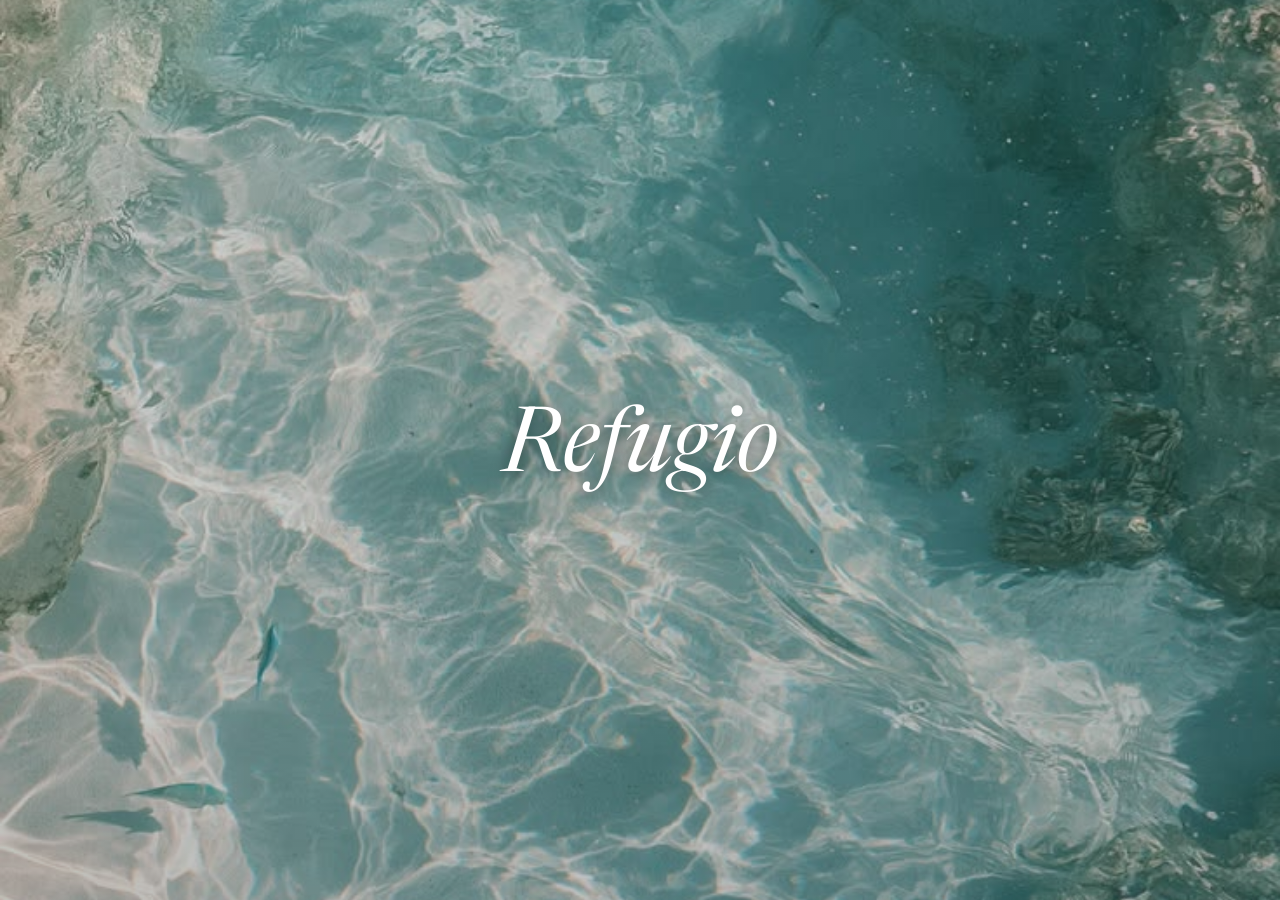
<file: index.html>
<!DOCTYPE html>
<html lang="es">
<head>
    <meta charset="UTF-8">
    <meta name="viewport" content="width=device-width, initial-scale=1.0">
    <link rel="icon" href="elementos/perrito.png" />
    <title>También se habita la web</title>
    <link rel="stylesheet" href="style.css" />
</head>
<body>

    <!-- Capa protectora para suavizar el fondo -->
    <div class="capa-overlay"></div>

    <!-- Contenido principal centrado -->
    <main class="contenido-frontal">
        <h1><a href="pagina-2.html">Refugio</a></h1>
    </main>

</body>
</html>
</file>
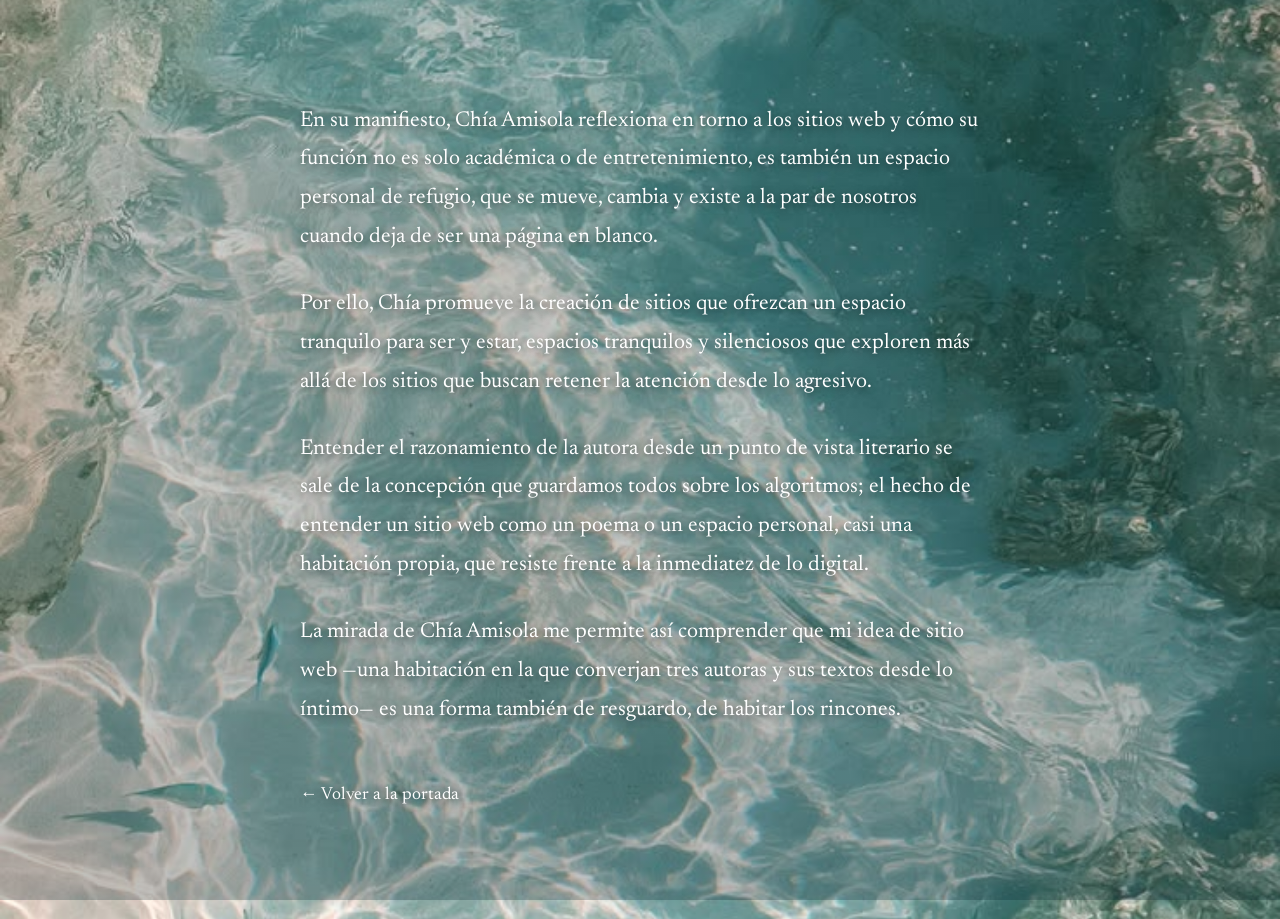
<file: pagina-2.html>
<!DOCTYPE html>
<html lang="es">
<head>
    <meta charset="UTF-8">
    <meta name="viewport" content="width=device-width, initial-scale=1.0">
    <link rel="icon" href="elementos/perrito.png" />
    <title>También se habita la web - Reflexión</title>
    <link rel="stylesheet" href="style.css" />
</head>
<body>

    <!-- reflexión -->
    <main class="contenedor-reflexion contenido-frontal">
        <p>En su manifiesto, Chía Amisola reflexiona en torno a los sitios web y cómo su función no es solo académica o de entretenimiento, es también un espacio personal de refugio, que se mueve, cambia y existe a la par de nosotros cuando deja de ser una página en blanco.</p>

        <p>Por ello, Chía promueve la creación de sitios que ofrezcan un espacio tranquilo para ser y estar, espacios tranquilos y silenciosos que exploren más allá de los sitios que buscan retener la atención desde lo agresivo.</p>

        <p>Entender el razonamiento de la autora desde un punto de vista literario se sale de la concepción que guardamos todos sobre los algoritmos; el hecho de entender un sitio web como un poema o un espacio personal, casi una habitación propia, que resiste frente a la inmediatez de lo digital.</p>

        <p>La mirada de Chía Amisola me permite así comprender que mi idea de sitio web —una habitación en la que converjan tres autoras y sus textos desde lo íntimo— es una forma también de resguardo, de habitar los rincones.</p>

        <p class="volver"><a href="index.html">&larr; Volver a la portada</a></p>
    </main>

</body>
</html>
</file>
<file: style.css>
/* fuente */
@import url('https://fonts.googleapis.com/css2?family=Newsreader:ital,opsz,wght@0,6..72,300..500;1,6..72,300..500&display=swap');

html, body {
  margin: 0;
  padding: 0;
  min-height: 100vh;
  font-family: 'Newsreader', serif;
  color: #ffffff;
}

body {
  /* imágen */
 background-image: linear-gradient(rgba(0, 40, 50, 0.15), rgba(0, 30, 40, 0.25)), 
                    url('elementos/fondo.jpeg');
  background-size: cover;
  background-position: center;
  background-attachment: fixed;
  background-repeat: no-repeat;
  position: relative;
}

/* Portada */
h1 {
  font-family: 'Newsreader', serif;
  font-weight: 400;
  font-style: italic;
  margin: 0;
  position: absolute;
  font-size: 10vh;
  top: 50vh;
  left: 50%;
  transform: translate(-50%, -50%);
  text-align: center;
  text-shadow: 0 2px 15px rgba(0, 0, 0, 0.45);
  width: 100%;
}

a {
  color: #ffffff;
  text-decoration: none;
  transition: all 0.3s ease;
  border-bottom: 2px solid transparent;
}

a:hover {
  border-bottom: 2px solid #ffffff;
  opacity: 0.85;
}

/* reflexión (Página 2) */
.contenedor-reflexion {
  max-width: 680px;
  margin: 0 auto;
  padding: 80px 25px;
  font-size: 1.35rem;
  line-height: 1.8;
  text-shadow: 0 2px 10px rgba(0, 0, 0, 0.55);
}

.contenedor-reflexion p {
  margin-bottom: 28px;
}

.volver {
  margin-top: 50px;
  font-size: 1.1rem;
}
</file>
